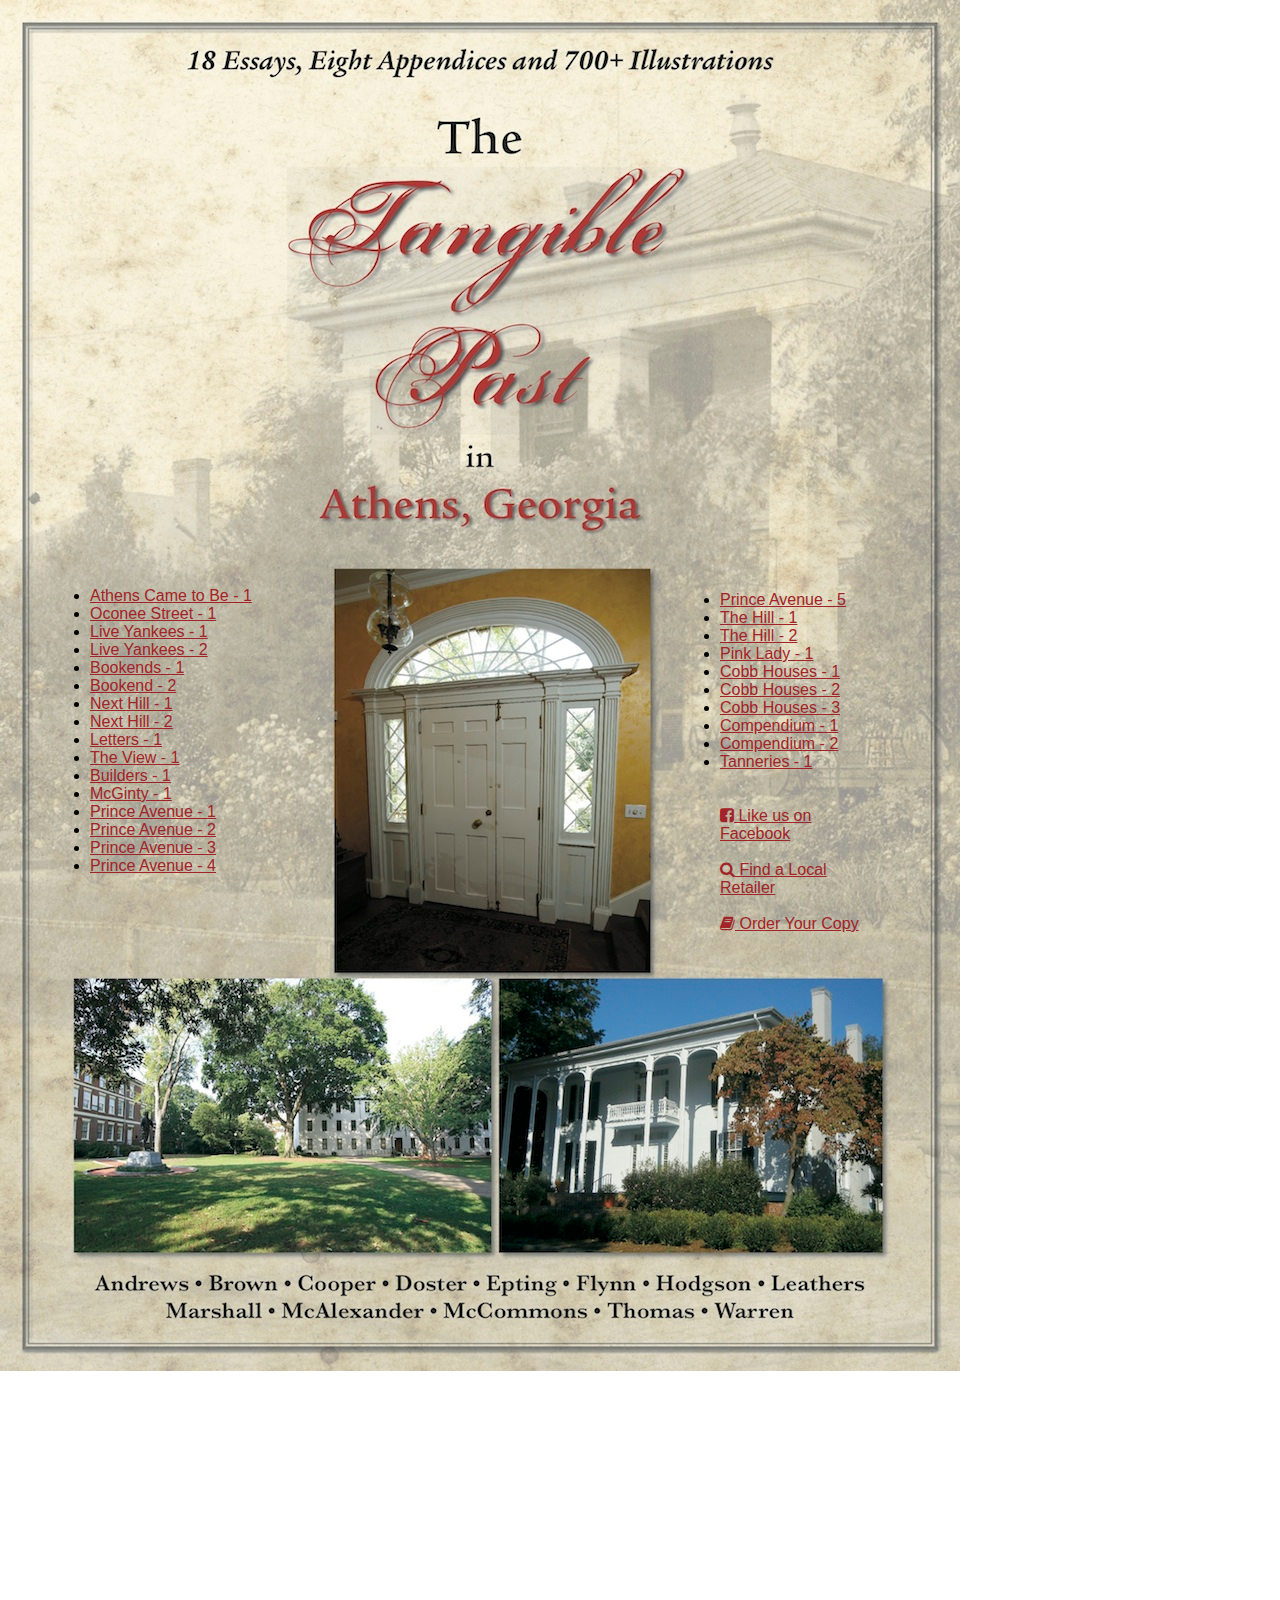
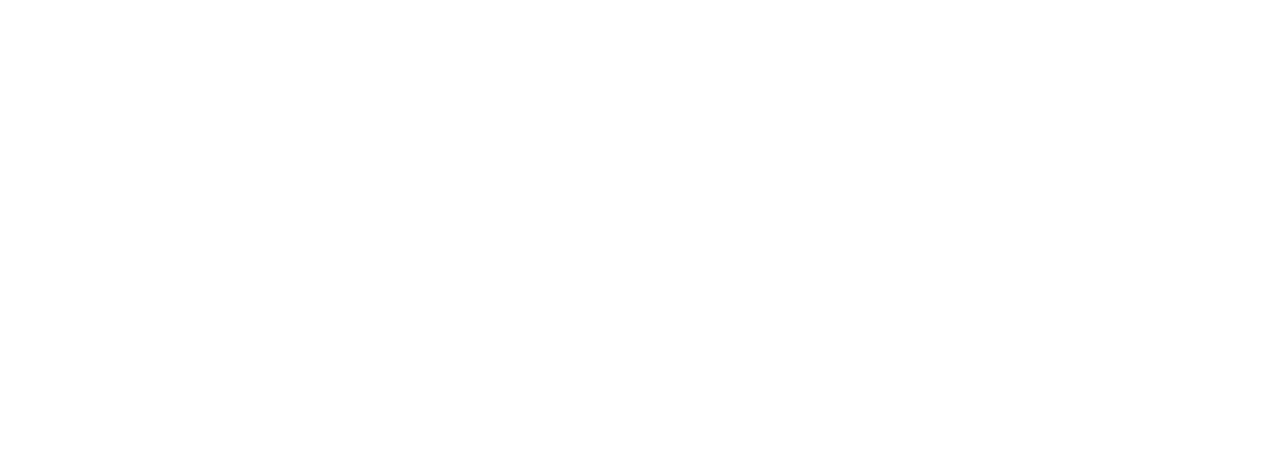
<file: index.html>
<html>
<header>
  <title>The Tangible Past in Athens, Georgia</title>
  <link href="http://maxcdn.bootstrapcdn.com/font-awesome/4.2.0/css/font-awesome.min.css" rel="stylesheet">
  <link rel="stylesheet" href="./css/normalize.css" type="text/css" />
  <link rel="stylesheet" href="./css/tpa.css" type="text/css" />
</header>
<body>
<img src="background.jpg">

<div id="left">
<ul>
<li><a href="Page007.pdf">Athens Came to Be - 1</a></li>
<li><a href="Page011.pdf">Oconee Street - 1</a></li>
<li><a href="Page019.pdf">Live Yankees - 1</a></li>
<li><a href="Page035.pdf">Live Yankees - 2</a></li>
<li><a href="Page063.pdf">Bookends - 1</a></li>
<li><a href="Page092.pdf">Bookend - 2</a></li>
<li><a href="Page118.pdf">Next Hill - 1</a></li>
<li><a href="Page146.pdf">Next Hill - 2</a></li>
<li><a href="Page160.pdf">Letters - 1</a></li>
<li><a href="Page181.pdf">The View - 1</a></li>
<li><a href="Page222.pdf">Builders - 1</a></li>
<li><a href="Page244.pdf">McGinty - 1</a></li>
<li><a href="Page268.pdf">Prince Avenue - 1</a></li>
<li><a href="Page306.pdf">Prince Avenue - 2</a></li>
<li><a href="Page311.pdf">Prince Avenue - 3</a></li>
<li><a href="Page320.pdf">Prince Avenue - 4</a></li>
</ul>
</div>

<div id="right">
<ul>
<li><a href="Page356.pdf">Prince Avenue - 5</a></li>
<li><a href="Page398.pdf">The Hill - 1</a></li>
<li><a href="Page420.pdf">The Hill - 2</a></li>
<li><a href="Page429.pdf">Pink Lady - 1</a></li>
<li><a href="Page453.pdf">Cobb Houses - 1</a></li>
<li><a href="Page467.pdf">Cobb Houses - 2</a></li>
<li><a href="Page496.pdf">Cobb Houses - 3</a></li>
<li><a href="Page502.pdf">Compendium - 1</a></li>
<li><a href="Page508.pdf">Compendium - 2</a></li>
<li><a href="Page544.pdf">Tanneries - 1</a></li>
<br>
<br>
<li style="list-style-type: none;"><a href="https://www.facebook.com/TangiblePastAthens"><i class="fa fa-facebook-square"></i> Like us on Facebook</a></li>
<br>
<li style="list-style-type: none;"><a href="retailers.html"><i class="fa fa-search"></i> Find a Local Retailer</a></li>
<br>
<li style="list-style-type: none;"><a href="TangiblePastOrderForm.pdf"><i class="fa fa-book"></i> Order Your Copy</a></li>
</ul>
</div>

<script>
  (function(i,s,o,g,r,a,m){i['GoogleAnalyticsObject']=r;i[r]=i[r]||function(){
  (i[r].q=i[r].q||[]).push(arguments)},i[r].l=1*new Date();a=s.createElement(o),
  m=s.getElementsByTagName(o)[0];a.async=1;a.src=g;m.parentNode.insertBefore(a,m)
  })(window,document,'script','//www.google-analytics.com/analytics.js','ga');

  ga('create', 'UA-55952504-1', 'auto');
  ga('send', 'pageview');

</script>

</body>
</html>
</file>
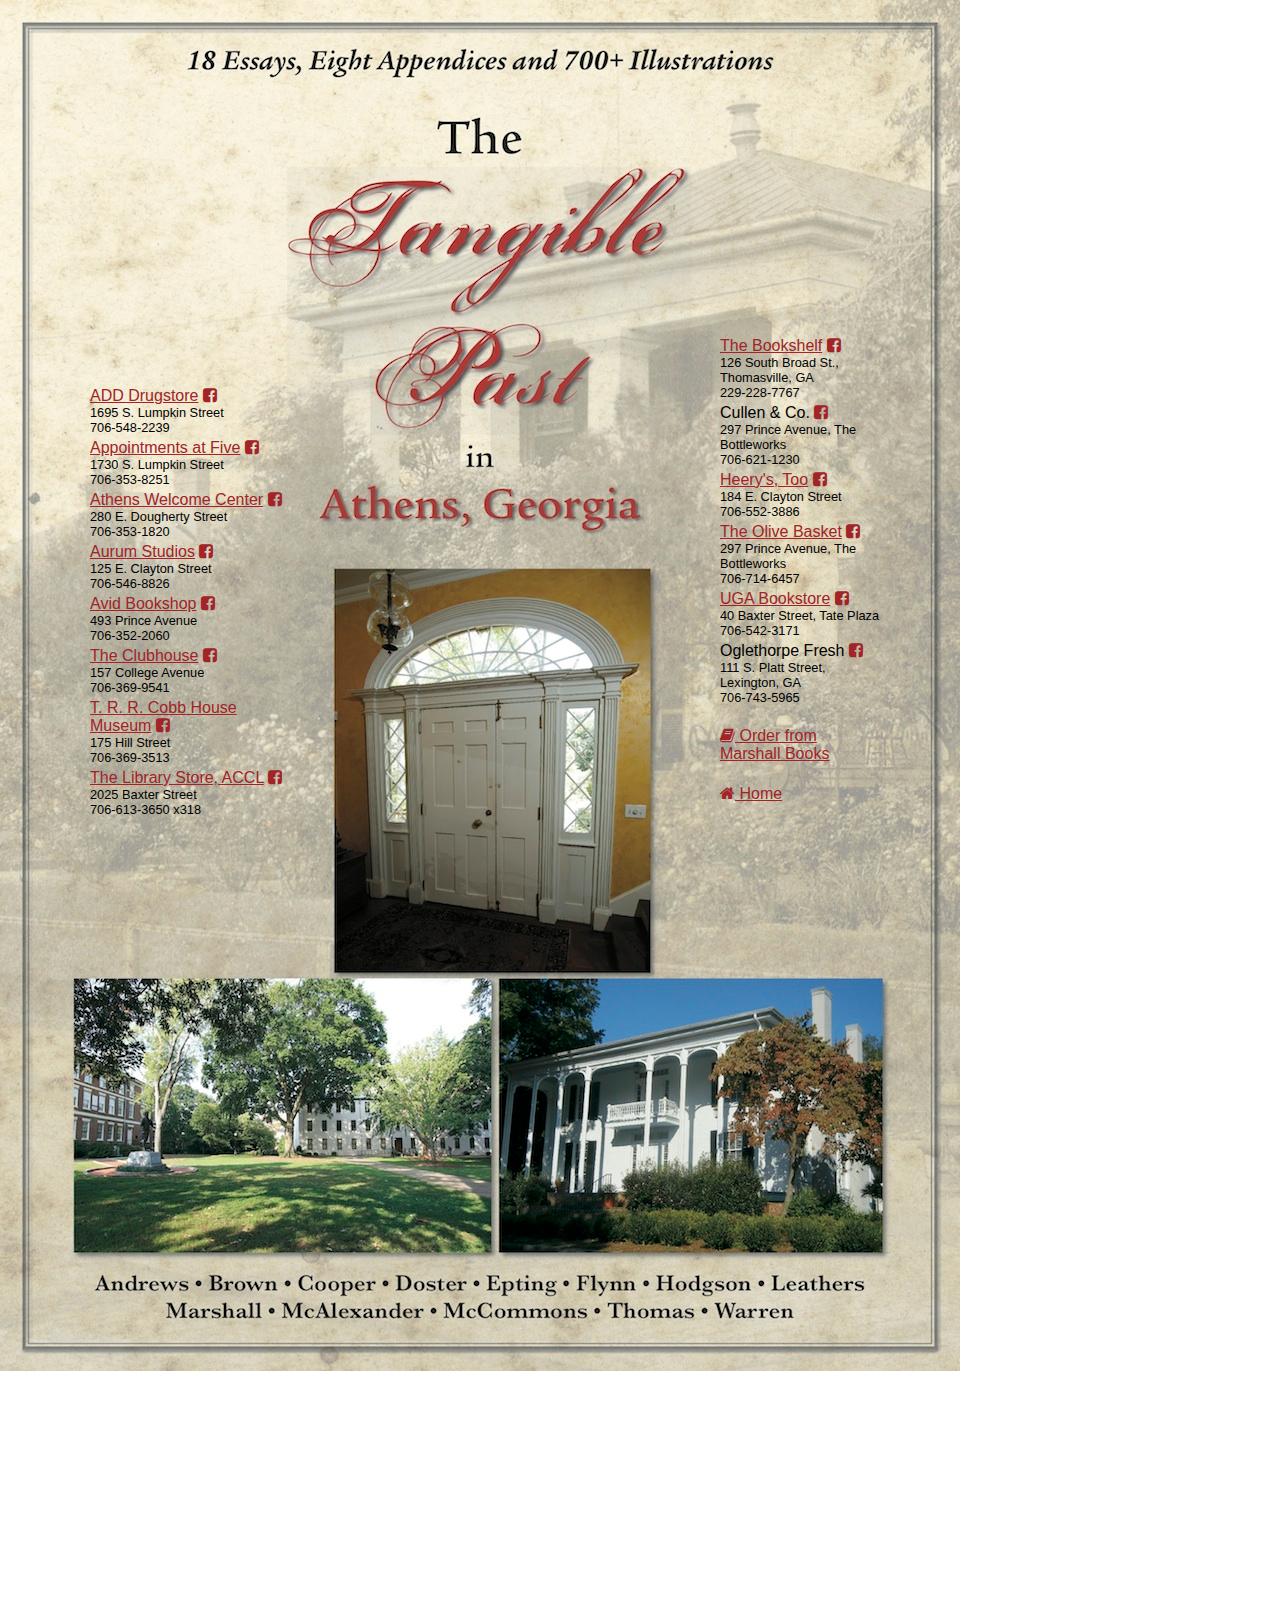
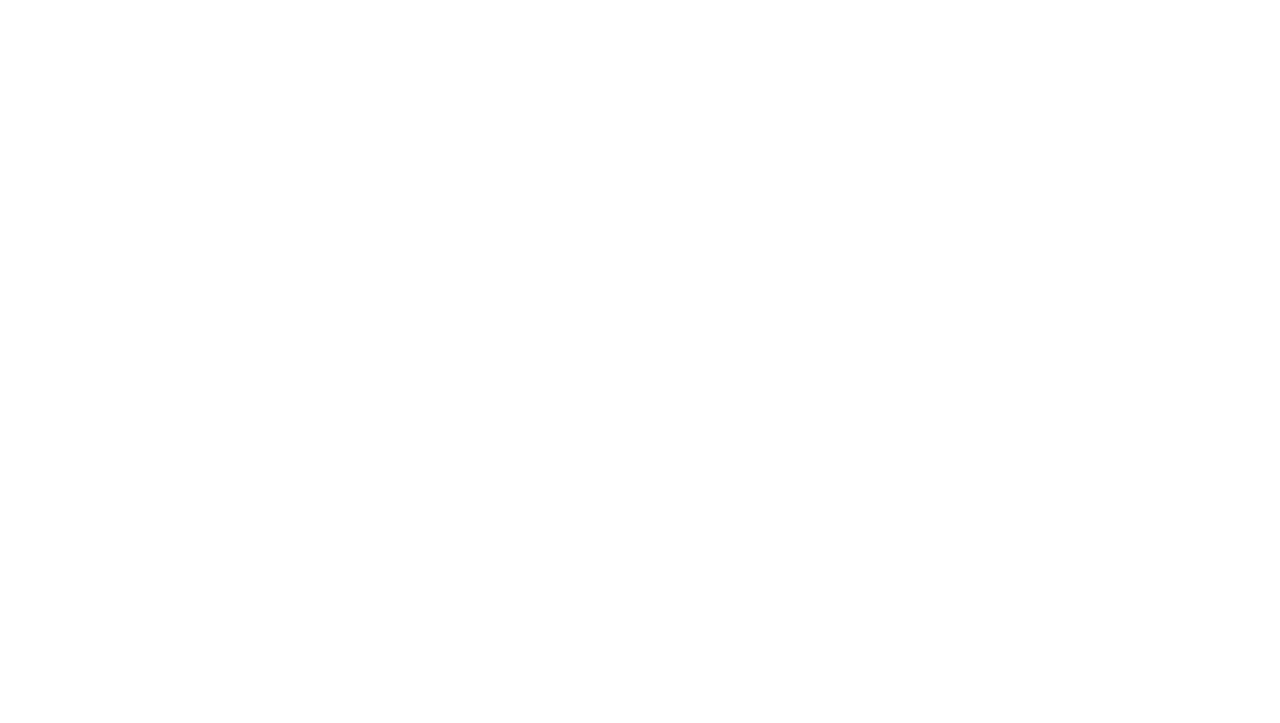
<file: retailers.html>
<html>
<header>
  <title>The Tangible Past in Athens, Georgia: Retailers</title>
  <link href="http://maxcdn.bootstrapcdn.com/font-awesome/4.2.0/css/font-awesome.min.css" rel="stylesheet">
  <link rel="stylesheet" href="./css/normalize.css" type="text/css" />
  <link rel="stylesheet" href="./css/tpa.css" type="text/css" />
</header>
<body>
<img src="background.jpg">

<div id="left-retailer">
<ul class="retailer-list">

<li><a href="http://www.add-drugstore.com/">ADD Drugstore</a> <a href="https://www.facebook.com/add.drug"><i class="fa fa-facebook-square"></i></a><small><br>1695 S. Lumpkin Street<br>706-548-2239</small></li>

<li><a href="http://www.appointmentsatfive.com">Appointments at Five</a> <a href="https://www.facebook.com/pages/Appointments-at-Five/116483275039144"><i class="fa fa-facebook-square"></i></a><small><br>1730 S. Lumpkin Street<br>706-353-8251</small></li>

<li><a href="http://www.AthensWelcomeCenter.com">Athens Welcome Center</a> <a href="https://www.facebook.com/pages/Athens-Welcome-Center/112843045447159"><i class="fa fa-facebook-square"></i></a><small><br>280 E. Dougherty Street<br>706-353-1820</small></li>

<li><a href="http://www.aurumstudios.com">Aurum Studios</a> <a href="https://www.facebook.com/aurumstudios"><i class="fa fa-facebook-square"></i></a><small><br>125 E. Clayton Street<br>706-546-8826</small></li>

<li><a href="http://www.avidbookshop.com">Avid Bookshop</a> <a href="https://www.facebook.com/AvidBookshopAthens"><i class="fa fa-facebook-square"></i></a><small><br>493 Prince Avenue<br>706-352-2060</small></li>

<li><a href="http://www.ugaspirit.com">The Clubhouse</a> <a href="https://www.facebook.com/Clubhouse.Athens"><i class="fa fa-facebook-square"></i></a><small><br>157 College Avenue<br>706-369-9541</small></li>

<li><a href="http://www.trrcobbhouse.org">T. R. R. Cobb House Museum</a> <a href="https://www.facebook.com/pages/TRR-Cobb-House-Museum/264139670271410"><i class="fa fa-facebook-square"></i></a><small><br>175 Hill Street<br>706-369-3513</small></li>

<li><a href="http://athenslibrary.org/athens/support/the-library-store">The Library Store, ACCL</a> <a href="https://www.facebook.com/pages/The-Library-Store/56624842298"><i class="fa fa-facebook-square"></i></a><small><br>2025 Baxter Street<br>706-613-3650 x318</small></li>

</ul>
</div>

<div id="right-retailer">
<ul class="retailer-list">

<li><a href="http://www.bookshelfthomasville.com">The Bookshelf</a> <a href="https://www.facebook.com/BookshelfThomasville"><i class="fa fa-facebook-square"></i></a><small><br>126 South Broad St., Thomasville, GA<br>229-228-7767</small></li>

<li>Cullen & Co. <a href="https://www.facebook.com/pages/Cullen-Company-Interior-Design/267707986583559"><i class="fa fa-facebook-square"></i></a><small><br>297 Prince Avenue, The Bottleworks<br>706-621-1230</small></li>

<li><a href="http://heerystoo.com">Heery's, Too</a> <a href="https://www.facebook.com/pages/Heerys-Too/323260949799"><i class="fa fa-facebook-square"></i></a><small><br>184 E. Clayton Street<br>706-552-3886</small></li>

<li><a href="http://www.olivebasketonline.com">The Olive Basket</a> <a href="https://www.facebook.com/olivebasket"><i class="fa fa-facebook-square"></i></a><small><br>297 Prince Avenue, The Bottleworks<br>706-714-6457</small></li>

<li><a href="http://www.bkstr.com/georgiastore/home">UGA Bookstore</a> <a href="https://www.facebook.com/ugabookstore"><i class="fa fa-facebook-square"></i></a><small><br>40 Baxter Street, Tate Plaza<br>706-542-3171</small></li>

<li>Oglethorpe Fresh <a href="https://www.facebook.com/pages/Oglethorpe-Fresh/118849704824147"><i class="fa fa-facebook-square"></i></a><small><br>111 S. Platt Street, Lexington, GA<br>706-743-5965</small></li>

<br>
<li style="list-style-type: none;"><a href="TangiblePastOrderForm.pdf"><i class="fa fa-book"></i> Order from Marshall Books</a></li>

<br>
<li><a href="index.html"><i class="fa fa-home"></i> Home</a></li>

</ul>
</div>

<script>
  (function(i,s,o,g,r,a,m){i['GoogleAnalyticsObject']=r;i[r]=i[r]||function(){
  (i[r].q=i[r].q||[]).push(arguments)},i[r].l=1*new Date();a=s.createElement(o),
  m=s.getElementsByTagName(o)[0];a.async=1;a.src=g;m.parentNode.insertBefore(a,m)
  })(window,document,'script','//www.google-analytics.com/analytics.js','ga');

  ga('create', 'UA-55952504-1', 'auto');
  ga('send', 'pageview');

</script>

</body>
</html>
</file>
<file: css/tpa.css>
div#left {
	position: relative;
	top: -800px;
	left: 50px;
	width: 220px;
}

div#right {
	position: relative;
	top: -1100px;
	left: 680px;
	width: 200px;
}

/* link colors */
a {
	color: rgb(162, 35, 40);
}

a:visited {
	color: black;
}

div#left-retailer {
	position: relative;
	top: -1000px;
	left: 50px;
	width: 240px;
}

div#right-retailer {
	position: relative;
	top: -1500px;
	left: 680px;
	width: 200px;
}

ul.retailer-list li {
	list-style-type: none;
	padding-bottom: 0.25em;
}

/* Adjust the layout for smaller screens */
@media only screen and (min-width: 768px) and (max-width: 1024px) {
	div#left {
		top: -900px;
	}
	div#right {
		top: -1250px;
	}
	div#left-retailer {
		top: -1000px;
	}
	div#right-retailer {
		top: -1600px;
	}
}
</file>
